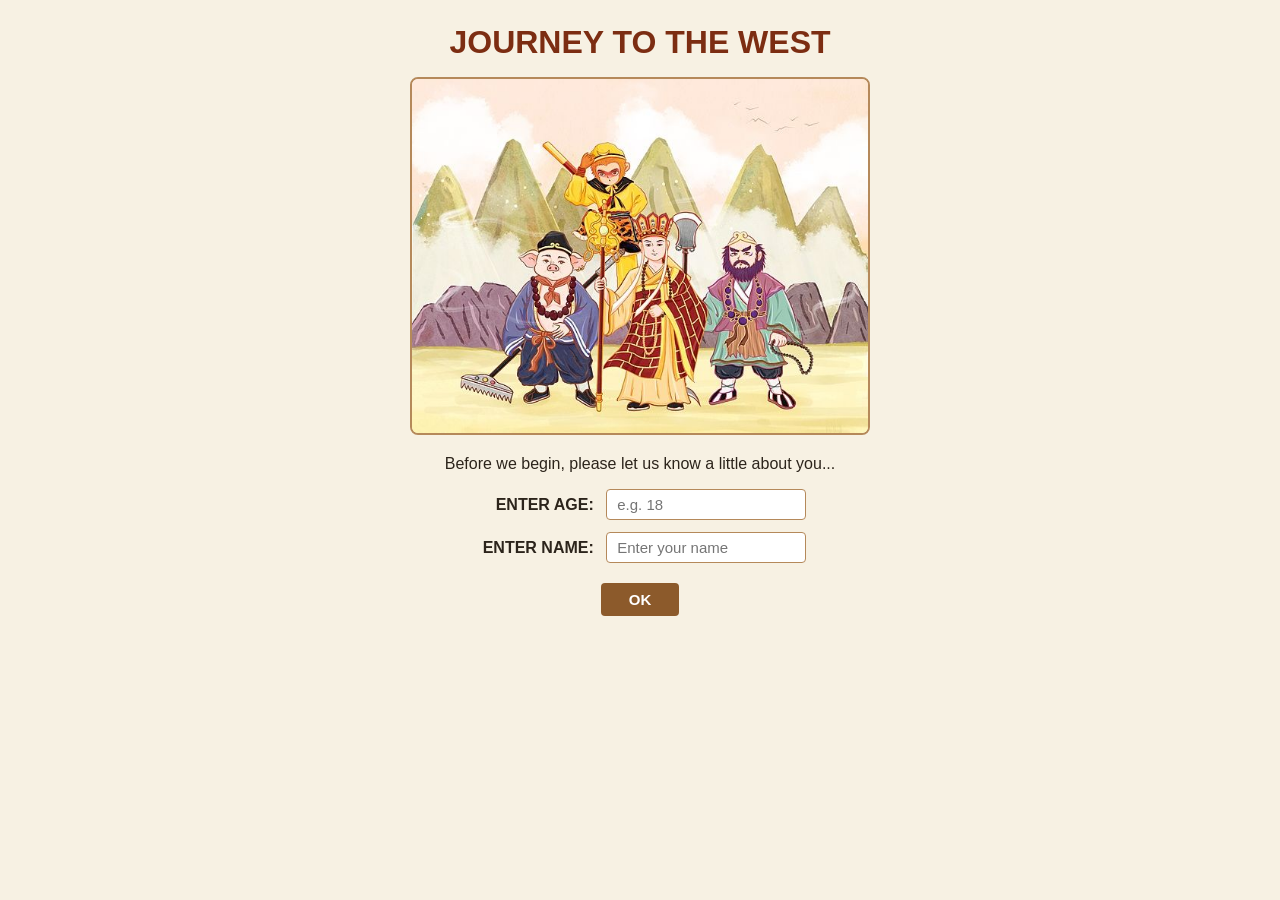
<file: static/html/index.html>
<!DOCTYPE html>
<html lang="en">
<head>
  <meta charset="UTF-8" />
  <title>Journey to the West</title>
  <link rel="stylesheet" href="/static/style.css" />
  <script src="/static/game.js" defer></script>
</head>
<body>
  <main class="container">
    <header class="game-header">
      <h1>JOURNEY TO THE WEST</h1>
    </header>

    <!-- 1. Player Information Entry Page -->
    <section id="intro-screen" class="card">
      <img src="/static/pictures/game_main_picture.jpeg" alt="Game picture">
      
      <p class="subtitle">Before we begin, please let us know a little about you...</p>

      <div class="form-group">
        <label for="player-age">ENTER AGE:</label>
        <input type="number" id="player-age" min="1" max="120" placeholder="e.g. 18" />
      </div>

      <div class="form-group">
        <label for="player-name">ENTER NAME:</label>
        <input type="text" id="player-name" placeholder="Enter your name" />
      </div>

      <p id="form-error" class="error-text hidden"></p>

      <div class="button-group">
        <button id="submit-info-btn" type="button">OK</button>
      </div>
    </section>
  </main>
</body>
</html>
</file>
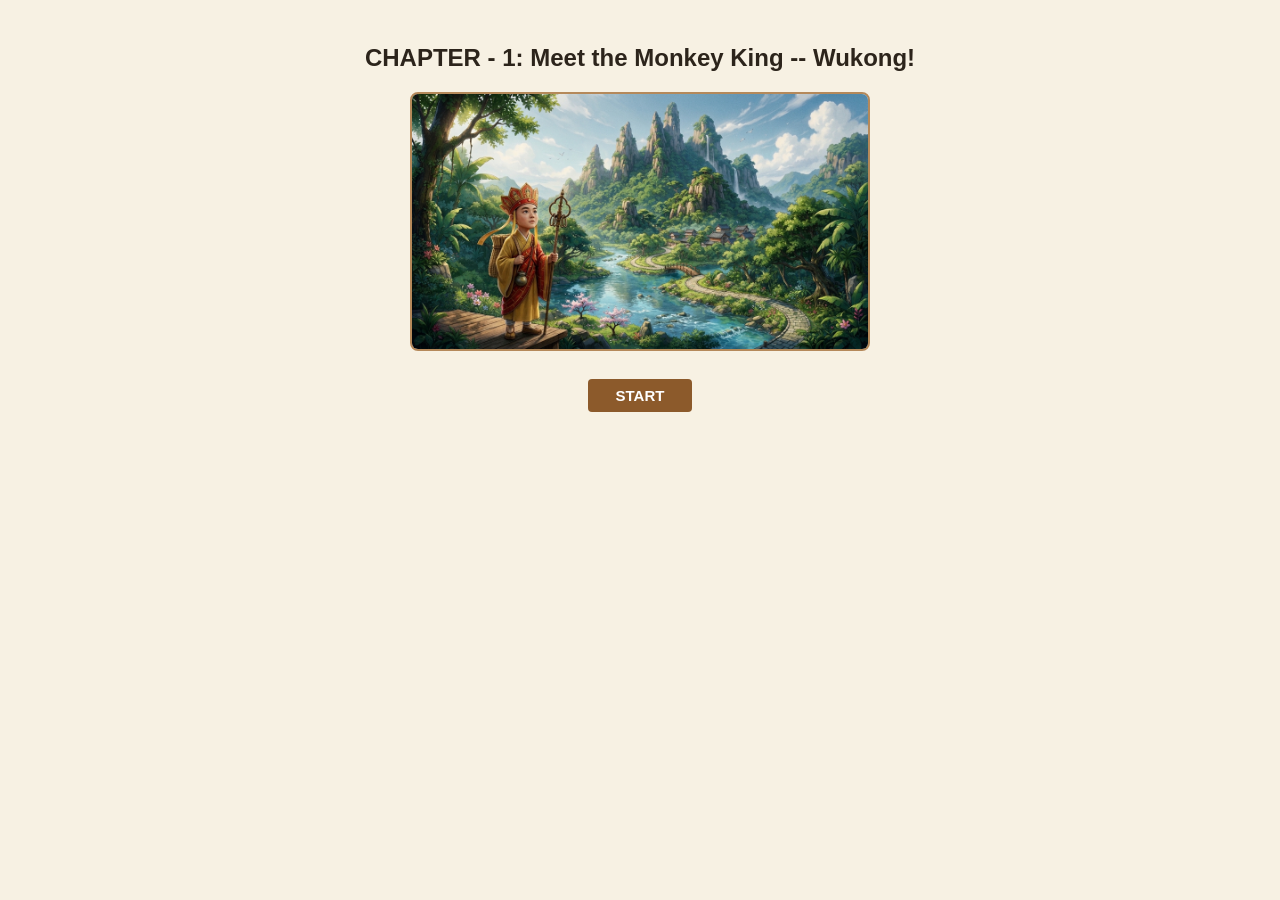
<file: static/html/chapterOne.html>
<!DOCTYPE html>
<html lang="en">
<head>
  <meta charset="UTF-8">
  <title>Chapter 1 - Journey to the West</title>
  <link rel="stylesheet" href="/static/style.css">
  <script src="/static/game.js" defer></script>
</head>
<body>
  <div id="chapter1-container" class="container">
    <!-- chapter1-page1 -->
    <section class="story-step" data-step="1">
      <h2>CHAPTER - 1: Meet the Monkey King -- Wukong!</h2>

      <div class="image-box">
        <img src="/static/pictures/hand_mountain.png" alt="Five Elements Mountain">
      </div>

      <div class="button-group">
        <button type="button" class="next-step-btn" data-next="2">START</button>
      </div>
    </section>

    <!-- chapter1-page2 -->
     <section class="story-step" data-step="2">
      <!-- show arrived text -->
      <div class="location-info">
        <h2>YOU Arrived</h2>
        <h3>HAND MOUNTAIN</h3>
      </div>

      <!-- show description of chapter1 -->
      <div class="description-area">
        <p>
          <strong>DESCRIPTION :</strong>
          Beneath the towering peaks of Hand Mountain, Sun Wukong has been sealed for five hundred years. 
          Approach carefully and listen to his plea to earn his trust on your journey west.
        </p>
      </div>

      <!-- button to page3 -->
      <div class="button-group">
        <button type="button" class="next-step-btn" data-next="3">CONTINUE</button>
      </div>
    </section>

    <!--page3: Guanyin appeared and tell something--> 
    <section class="story-step" data-step="3">
      <div class="event-banner">
        <h3>Godess Guanyin Appeared</h3>
      </div>

      <div class="dialogue-row">
        <div class="character-box">
          <img src="/static/pictures/guanyin.jpeg" alt="Goddess Guanyin">
        </div>

        <div class="dialogue-box">
          <p class="dialogue-title"><strong>INTRODUCE</strong></p>
          <p class="dialogue-text">
            I am Guanyin. Beneath this mountain lies Sun Wukong, once rebellious yet destined to protect the pilgrim on the journey to the Western Heaven.
          </p>
        </div>
      </div>

      <!-- button to page4 -->
      <div class="button-group">
        <button type="button" class="next-step-btn" data-next="4">CONTINUE</button>
      </div>
    </section>

    <!-- show page4 -->
    <section class="story-step" data-step="4">
      <!-- set status button -->
      <div class="top-bar">
        <button type="button" class="status-btn">STATUS</button>
      </div>

      <div class="scene-row">
        <div class="scene-box">
          <img src="/static/pictures/peach_tree.jpeg" alt="A big peach tree">
        </div>

        <div class="choice-box">
          <p class="scene-text">A big peach tree...</p>

          <div class="choice-buttons">
            <button type="button" class="next-step-btn choice-btn" data-next="5">Ignore</button>
            <button type="button" class="next-step-btn choice-btn" data-next="5">pick peach</button>
          </div>
        </div>
      </div>
    </section>

    <!-- page5 -->
    <section class="story-step" data-step="5">
      <!-- set status button -->
      <div class="top-bar">
        <button type="button" class="status-btn">STATUS</button>
      </div>

      <div class="scene-row">
        <div class="scene-box">
          <img src="/static/pictures/monkey_trapped.png" alt="A monkey like person trapped in the stones in mountain">
        </div>

        <div class="choice-box">
          <p class="scene-text">A monkey like person seemed trapped in the stones in mountain</p>

          <div class="choice-buttons">
            <button type="button" class="next-step-btn choice-btn" data-next="6a">Talk to him</button>
            <button type="button" class="next-step-btn choice-btn" data-next="6b">Give him a peach</button>
          </div>
        </div>
      </div>
    </section>

    <!-- 6a page-rejection -->
    <section class="story-step" data-step="6a">
      <!-- set status button -->
      <div class="top-bar">
        <button type="button" class="status-btn">STATUS</button>
      </div>

      <div class="scene-row">
        <div class="scene-box">
          <img src="/static/pictures/angry_monkey.jpeg" alt="Monkey rejection">
        </div>

        <div class="choice-box">
          <p class="scene-text">Rude words</p>

          <div class="choice-buttons">
            <button type="button" class="next-step-btn choice-btn" data-next="4">Please wait</button>
            <button type="button" class="next-step-btn choice-btn" data-next="7d">End and leave</button>
          </div>
        </div>
      </div>
    </section>

    <!--6b page-dialogue-->
    <section class="story-step" data-step="6b">
      <!-- set status button -->
      <div class="top-bar">
        <button type="button" class="status-btn">STATUS</button>
      </div>

      <div class="scene-row">
        <div class="scene-box">
          <img src="/static/pictures/monkey_dialogue.jpg" alt="Monkey dialogue">
        </div>

        <div class="choice-box">
          <p class="scene-text">Who are you? What do you want from me?</p>

          <div class="choice-buttons">
            <button type="button" class="next-step-btn choice-btn" data-next="7a">
              <span class="option-label">A:</span>
              <span class="option-desc">Sit down, listen to his 500-year solitude, clean his fur and share your journey mission, kindly invite him as an equal partner.</span>
            </button>
            <button type="button" class="next-step-btn choice-btn" data-next="7b">
              <span class="option-label">B:</span>
              <span class="option-desc">Feed him more peaches and offer a practical deal: set him freedom in exchange for protection.</span>
            </button>
            <button type="button" class="next-step-btn choice-btn" data-next="7c">
              <span class="option-label">C:</span>
              <span class="option-desc">Recite the tightening curse from Guanyin to force his submission and bring up his past mistakes.</span>
            </button>
          </div>
        </div>
      </div>
    </section>

    <!-- 7A：player choice-show chapter1 result -->
    <section class="story-step" data-step="7a" style="display: none;">
      <div class="choice-box">
        <h2 class="chapter-title">Chapter 1 Complete</h2>
        <p class="scene-text">A. TRUST SCORE + 40</p>
        <p class="scene-text">Wukong joins the team.</p>

        <div class="choice-buttons">
          <button type="button" class="choice-btn chapter2-btn">CONTINUE</button>
        </div>
      </div>
    </section>

    <!-- 7B：player choice-show chapter1 result -->
    <section class="story-step" data-step="7b" style="display: none;">
      <div class="choice-box">
        <h2 class="chapter-title">Chapter 1 Complete</h2>
        <p class="scene-text">B. TRUST SCORE + 20</p>
        <p class="scene-text">Wukong joins the team.</p>

        <div class="choice-buttons">
          <button type="button" class="choice-btn chapter2-btn">CONTINUE</button>
        </div>
      </div>
    </section>

    <!-- 7c：player choice-show chapter1 result -->
    <section class="story-step" data-step="7c" style="display: none;">
      <div class="choice-box">
        <h2 class="chapter-title">Chapter 1 Complete</h2>
        <p class="scene-text">C. TRUST SCORE + 10</p>
        <p class="scene-text">Wukong joins the team.</p>

        <div class="choice-buttons">
          <button type="button" class="choice-btn chapter2-btn">CONTINUE</button>
        </div>
      </div>
    </section>

    <!-- 7D：Xuanzang leave the hand mountain alone. -->
    <section class="story-step" data-step="7d" style="display: none;">
      <div class="choice-box">
        <h2 class="chapter-title">Chapter 1 Complete</h2>
        <p class="scene-text">You leave the hand mountain alone.</p>

        <div class="choice-buttons">
          <button type="button" class="choice-btn chapter2-btn">CONTINUE</button>
        </div>
      </div>
    </section>
</div>
</body>
</html>
</file>
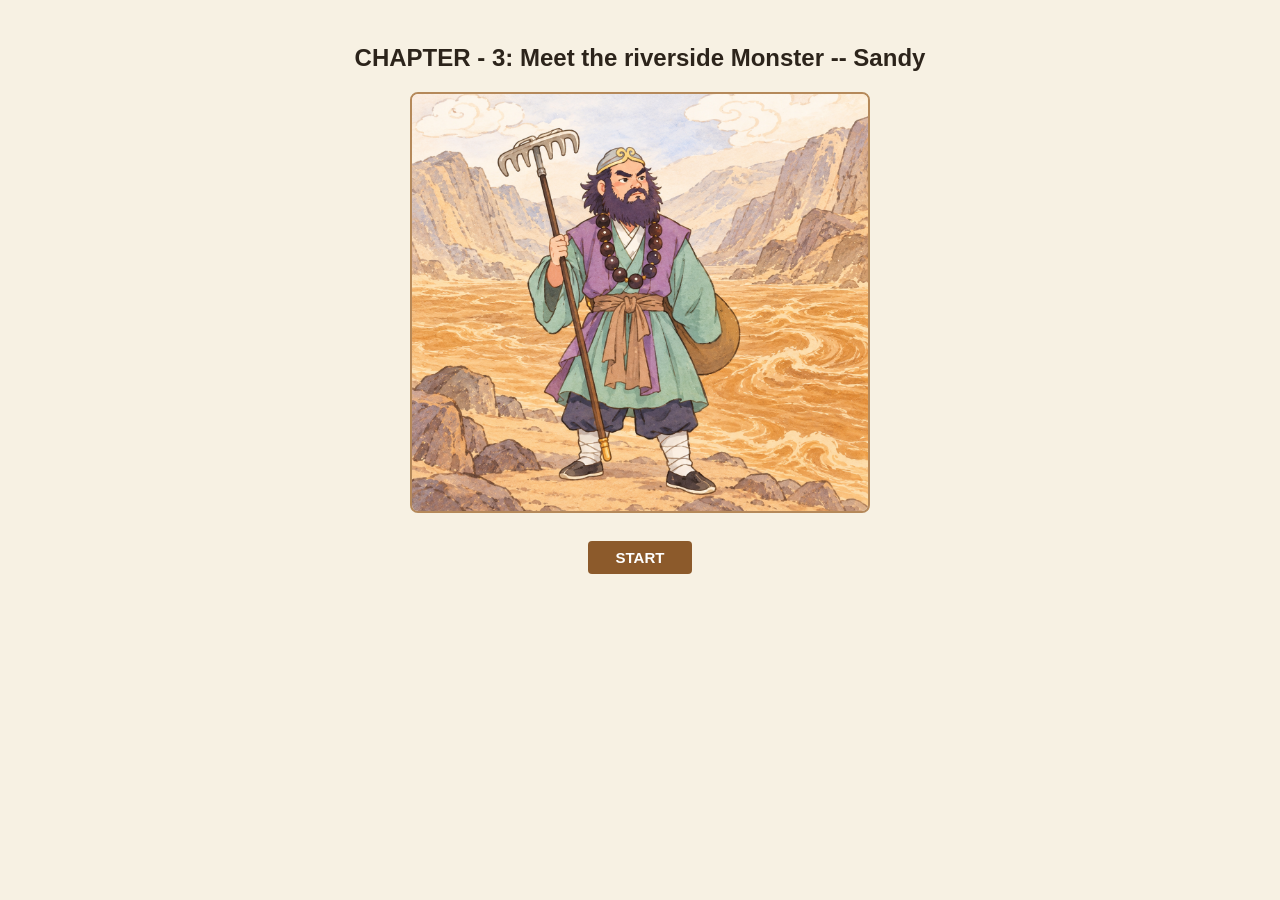
<file: static/html/chapterThree.html>
<!DOCTYPE html>
<html lang="en">
<head>
  <meta charset="UTF-8">
  <title>Chapter 3 - Journey to the West</title>
  <link rel="stylesheet" href="/static/style.css">
  <script src="/static/game.js" defer></script>
</head>
<body>
  <div id="chapter3-container" class="container">
    <!-- chapter3-page1 -->
    <section class="story-step" data-step="1">
      <h2>CHAPTER - 3: Meet the riverside Monster -- Sandy</h2>

      <div class="image-box">
        <img src="/static/pictures/flowingsand_river.png" alt="Flowingsand River">
      </div>

      <div class="button-group">
        <button type="button" class="next-step-btn" data-next="2">START</button>
      </div>
    </section>

    <!-- chapter3-page2 -->
     <section class="story-step" data-step="2">
      <!-- show arrived text -->
      <div class="location-info">
        <h2>YOU Arrived</h2>
        <h3>Flowingsand River.</h3>
      </div>

      <!-- show description of chapter2 -->
      <div class="description-area">
        <p>
          <strong>DESCRIPTION :</strong>
         At the scary Flowingsand River, a fierce, red-bearded river monster emerges from the deep waters.
         He was once the General of the Guard team. He was exiled for breaking a valuable crystal and today suffers daily torture from flying swords.
        </p>
      </div>

      <!-- button to page3 -->
      <div class="button-group">
        <button type="button" class="next-step-btn" data-next="3">CONTINUE</button>
      </div>
    </section>

    <!--page3: --> 
    <section class="story-step" data-step="3">
      <div class="event-banner">
        <h3>some text</h3>
      </div>

      <!-- button to page4 -->
      <div class="button-group">
        <button type="button" class="next-step-btn" data-next="4">CONTINUE</button>
      </div>
    </section>

    <!-- show page4 -->
    <section class="story-step" data-step="4">
      <!-- set status button -->
      <div class="top-bar">
        <button type="button" class="status-btn">STATUS</button>
      </div>

      <div class="scene-row">
        <div class="scene-box">
          <img src="/static/pictures/steamed_Bun_Xuanzang.png" alt="Steamed Bun on the ground...">
        </div>

        <div class="choice-box">
          <p class="scene-text">Skull Necklace on the ground...</p>

          <div class="choice-buttons">
            <button type="button" class="next-step-btn choice-btn" data-next="5">Ignore</button>
            <button type="button" class="next-step-btn choice-btn" data-next="5">pick it</button>
          </div>
        </div>
      </div>
    </section>

    <!-- page5 -->
    <section class="story-step" data-step="5">
      <!-- set status button -->
      <div class="top-bar">
        <button type="button" class="status-btn">STATUS</button>
      </div>

      <div class="scene-row">
        <div class="scene-box">
          <img src="/static/pictures/Xuanzang_meet_Pigsy.png" alt="Xuanzang meets Pigsy">
        </div>

        <div class="choice-box">
          <p class="scene-text">I am so hungry now.</p>

          <div class="choice-buttons">
            <button type="button" class="next-step-btn choice-btn" data-next="6a">Talk to him</button>
            <button type="button" class="next-step-btn choice-btn" data-next="6b">Give him the Necklace</button>
          </div>
        </div>
      </div>
    </section>

    <!-- 6a page-rejection -->
    <section class="story-step" data-step="6a">
      <!-- set status button -->
      <div class="top-bar">
        <button type="button" class="status-btn">STATUS</button>
      </div>

      <div class="scene-row">
        <div class="scene-box">
          <img src="/static/pictures/angry_monkey.jpeg" alt="Monkey rejection">
        </div>

        <div class="choice-box">
          <p class="scene-text">Rude words</p>

          <div class="choice-buttons">
            <button type="button" class="next-step-btn choice-btn" data-next="4">Please wait</button>
            <button type="button" class="next-step-btn choice-btn" data-next="7d">End and leave</button>
          </div>
        </div>
      </div>
    </section>

    <!--6b page-dialogue-->
    <section class="story-step" data-step="6b">
      <!-- set status button -->
      <div class="top-bar">
        <button type="button" class="status-btn">STATUS</button>
      </div>

      <div class="scene-row">
        <div class="scene-box">
          <img src="/static/pictures/monkey_dialogue.jpg" alt="Monkey dialogue">
        </div>

        <div class="choice-box">
          <p class="scene-text">Sandy's eyes blurred with tears, asked: "What and why would you want me?".</p>

          <div class="choice-buttons">
            <button type="button" class="next-step-btn choice-btn" data-next="7a">
              <span class="option-label">A:</span>
              <span class="option-desc">Provide emotional safety, tell him he is no longer a sinner in your team, and value him as aa key partner in this great journey.</span>
            </button>
            <button type="button" class="next-step-btn choice-btn" data-next="7b">
              <span class="option-label">B:</span>
              <span class="option-desc">Assign him a clear task: look after the luggage and logistics, promising to free him from the river.</span>
            </button>
            <button type="button" class="next-step-btn choice-btn" data-next="7c">
              <span class="option-label">C:</span>
              <span class="option-desc">Preach to him sternly that he must endure all hardship during the journey to redeem his heavy sins.</span>
            </button>
          </div>
        </div>
      </div>
    </section>

    <!-- 7A：player choice-show chapter1 result -->
    <section class="story-step" data-step="7a" style="display: none;">
      <div class="choice-box">
        <h2 class="chapter-title">Chapter 3 Complete</h2>
        <p class="scene-text">A. TRUST SCORE + 40</p>
        <p class="scene-text">Sandy joins the team.</p>

        <div class="choice-buttons">
          <button type="button" class="choice-btn chapter3-btn">CONTINUE</button>
        </div>
      </div>
    </section>

    <!-- 7B：player choice-show chapter1 result -->
    <section class="story-step" data-step="7b" style="display: none;">
      <div class="choice-box">
        <h2 class="chapter-title">Chapter 3 Complete</h2>
        <p class="scene-text">B. TRUST SCORE + 20</p>
        <p class="scene-text">Sandy joins the team.</p>

        <div class="choice-buttons">
          <button type="button" class="choice-btn chapter3-btn">CONTINUE</button>
        </div>
      </div>
    </section>

    <!-- 7c：player choice-show chapter1 result -->
    <section class="story-step" data-step="7c" style="display: none;">
      <div class="choice-box">
        <h2 class="chapter-title">Chapter 3 Complete</h2>
        <p class="scene-text">C. TRUST SCORE + 10</p>
        <p class="scene-text">Sandy joins the team.</p>

        <div class="choice-buttons">
          <button type="button" class="choice-btn chapter3-btn">CONTINUE</button>
        </div>
      </div>
    </section>

    <!-- 7D：Xuanzang leave the Gao village alone. -->
    <section class="story-step" data-step="7d" style="display: none;">
      <div class="choice-box">
        <h2 class="chapter-title">Chapter 3 Complete</h2>
        <p class="scene-text">You leave the Flowingsand River alone.</p>

        <div class="choice-buttons">
          <button type="button" class="choice-btn chapter3-btn">CONTINUE</button>
        </div>
      </div>
    </section>
  </div>
</body>
</html>
</file>
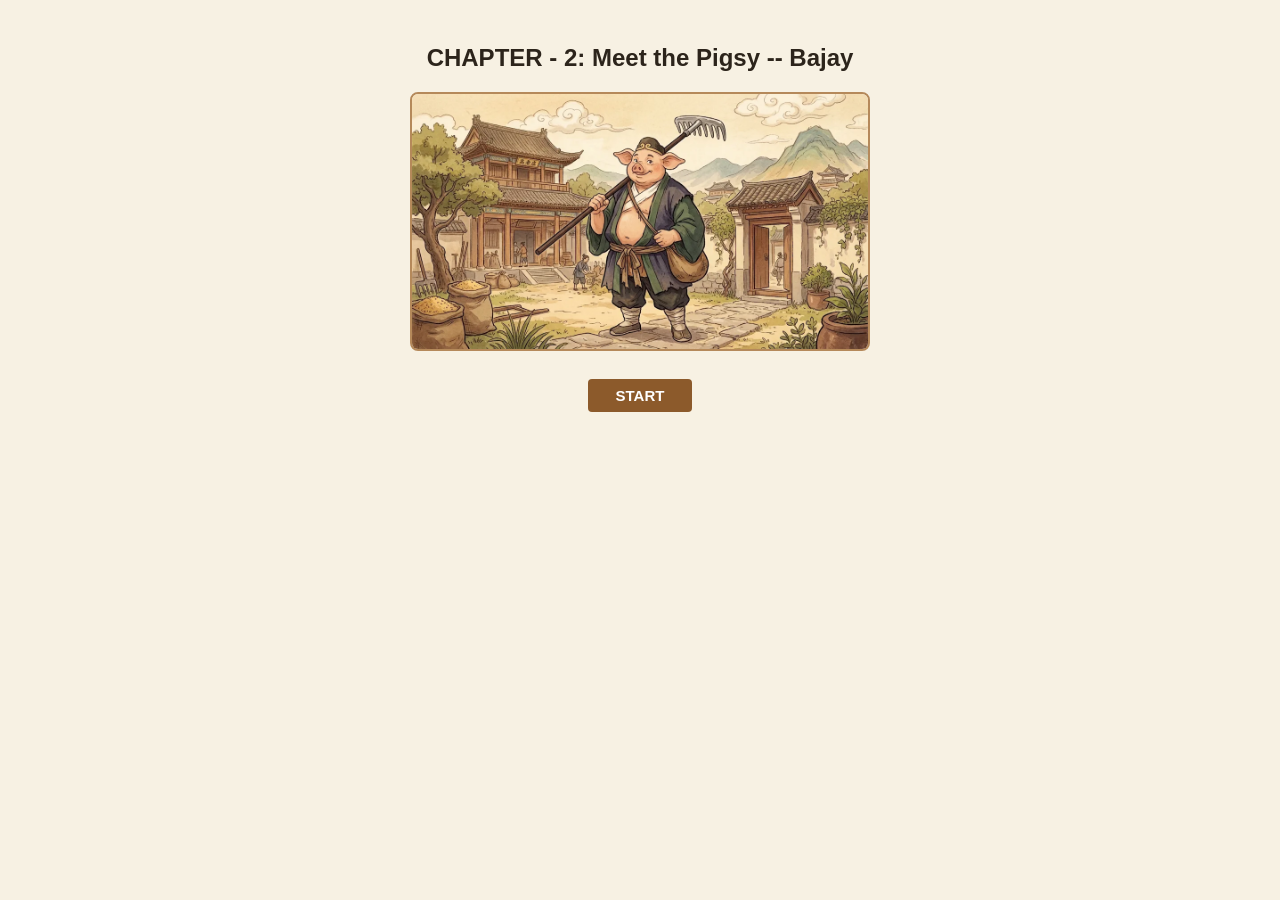
<file: static/html/chapterTwo.html>
<!DOCTYPE html>
<html lang="en">
<head>
  <meta charset="UTF-8">
  <title>Chapter 2 - Journey to the West</title>
  <link rel="stylesheet" href="/static/style.css">
  <script src="/static/game.js" defer></script>
</head>
<body>
  <div id="chapter2-container" class="container">
    <!-- chapter2-page1 -->
    <section class="story-step" data-step="1">
      <h2>CHAPTER - 2: Meet the Pigsy -- Bajay</h2>

      <div class="image-box">
        <img src="/static/pictures/gao_village.png" alt="gao_village">
      </div>

      <div class="button-group">
        <button type="button" class="next-step-btn" data-next="2">START</button>
      </div>
    </section>

    <!-- chapter2-page2 -->
     <section class="story-step" data-step="2">
      <!-- show arrived text -->
      <div class="location-info">
        <h2>YOU Arrived</h2>
        <h3>GAO VILLAGE</h3>
      </div>

      <!-- show description of chapter2 -->
      <div class="description-area">
        <p>
          <strong>DESCRIPTION :</strong>
          The villagers complain about a monster with a pig-like face who has taken over a household and ruined the farmland.
          Some said that he was once a god from Heaven, exiled to human world for misbehavior.
          Despite his terrifying appearance, he has a soft heart and is loyal to people he loves.
        </p>
      </div>

      <!-- button to page3 -->
      <div class="button-group">
        <button type="button" class="next-step-btn" data-next="3">CONTINUE</button>
      </div>
    </section>

    <!--page3: --> 
    <section class="story-step" data-step="3">
      <div class="event-banner">
        <h3>some text</h3>
      </div>

      <!-- button to page4 -->
      <div class="button-group">
        <button type="button" class="next-step-btn" data-next="4">CONTINUE</button>
      </div>
    </section>

    <!-- show page4 -->
    <section class="story-step" data-step="4">
      <!-- set status button -->
      <div class="top-bar">
        <button type="button" class="status-btn">STATUS</button>
      </div>

      <div class="scene-row">
        <div class="scene-box">
          <img src="/static/pictures/steamed_Bun_Xuanzang.png" alt="Steamed Bun on the ground...">
        </div>

        <div class="choice-box">
          <p class="scene-text">Steamed Bun on the ground...</p>

          <div class="choice-buttons">
            <button type="button" class="next-step-btn choice-btn" data-next="5">Ignore</button>
            <button type="button" class="next-step-btn choice-btn" data-next="5">pick it</button>
          </div>
        </div>
      </div>
    </section>

    <!-- page5 -->
    <section class="story-step" data-step="5">
      <!-- set status button -->
      <div class="top-bar">
        <button type="button" class="status-btn">STATUS</button>
      </div>

      <div class="scene-row">
        <div class="scene-box">
          <img src="/static/pictures/Xuanzang_meet_Pigsy.png" alt="Xuanzang meets Pigsy">
        </div>

        <div class="choice-box">
          <p class="scene-text">I am so hungry now.</p>

          <div class="choice-buttons">
            <button type="button" class="next-step-btn choice-btn" data-next="6a">Talk to him</button>
            <button type="button" class="next-step-btn choice-btn" data-next="6b">Give him the Bun</button>
          </div>
        </div>
      </div>
    </section>

    <!-- 6a page-rejection -->
    <section class="story-step" data-step="6a">
      <!-- set status button -->
      <div class="top-bar">
        <button type="button" class="status-btn">STATUS</button>
      </div>

      <div class="scene-row">
        <div class="scene-box">
          <img src="/static/pictures/angry_monkey.jpeg" alt="Monkey rejection">
        </div>

        <div class="choice-box">
          <p class="scene-text">Rude words</p>

          <div class="choice-buttons">
            <button type="button" class="next-step-btn choice-btn" data-next="4">Please wait</button>
            <button type="button" class="next-step-btn choice-btn" data-next="7d">End and leave</button>
          </div>
        </div>
      </div>
    </section>

    <!--6b page-dialogue-->
    <section class="story-step" data-step="6b">
      <!-- set status button -->
      <div class="top-bar">
        <button type="button" class="status-btn">STATUS</button>
      </div>

      <div class="scene-row">
        <div class="scene-box">
          <img src="/static/pictures/monkey_dialogue.jpg" alt="Monkey dialogue">
        </div>

        <div class="choice-box">
          <p class="scene-text">You are not bad person. I used to have friends who care for me.</p>

          <div class="choice-buttons">
            <button type="button" class="next-step-btn choice-btn" data-next="7a">
              <span class="option-label">A:</span>
              <span class="option-desc">Show respect for his historic honor, show empathy to his experience, and invite him to seek a greater destiny with you.</span>
            </button>
            <button type="button" class="next-step-btn choice-btn" data-next="7b">
              <span class="option-label">B:</span>
              <span class="option-desc">Offer him a practical contract: full meals through the journey and permanent position in Heaven's official department after the journey.</span>
            </button>
            <button type="button" class="next-step-btn choice-btn" data-next="7c">
              <span class="option-label">C:</span>
              <span class="option-desc">Threaten him and forbid him from seeking a family.</span>
            </button>
          </div>
        </div>
      </div>
    </section>

    <!-- 7A：player choice-show chapter1 result -->
    <section class="story-step" data-step="7a" style="display: none;">
      <div class="choice-box">
        <h2 class="chapter-title">Chapter 2 Complete</h2>
        <p class="scene-text">A. TRUST SCORE + 40</p>
        <p class="scene-text">Pigsy joins the team.</p>

        <div class="choice-buttons">
          <button type="button" class="choice-btn chapter3-btn">CONTINUE</button>
        </div>
      </div>
    </section>

    <!-- 7B：player choice-show chapter1 result -->
    <section class="story-step" data-step="7b" style="display: none;">
      <div class="choice-box">
        <h2 class="chapter-title">Chapter 2 Complete</h2>
        <p class="scene-text">B. TRUST SCORE + 20</p>
        <p class="scene-text">Pigsy joins the team.</p>

        <div class="choice-buttons">
          <button type="button" class="choice-btn chapter3-btn">CONTINUE</button>
        </div>
      </div>
    </section>

    <!-- 7c：player choice-show chapter1 result -->
    <section class="story-step" data-step="7c" style="display: none;">
      <div class="choice-box">
        <h2 class="chapter-title">Chapter 2 Complete</h2>
        <p class="scene-text">C. TRUST SCORE + 10</p>
        <p class="scene-text">Pigsy joins the team.</p>

        <div class="choice-buttons">
          <button type="button" class="choice-btn chapter3-btn">CONTINUE</button>
        </div>
      </div>
    </section>

    <!-- 7D：Xuanzang leave the Gao village alone. -->
    <section class="story-step" data-step="7d" style="display: none;">
      <div class="choice-box">
        <h2 class="chapter-title">Chapter 2 Complete</h2>
        <p class="scene-text">You leave the Gao village alone.</p>

        <div class="choice-buttons">
          <button type="button" class="choice-btn chapter3-btn">CONTINUE</button>
        </div>
      </div>
    </section>

  </div>
</body>
</html>
</file>
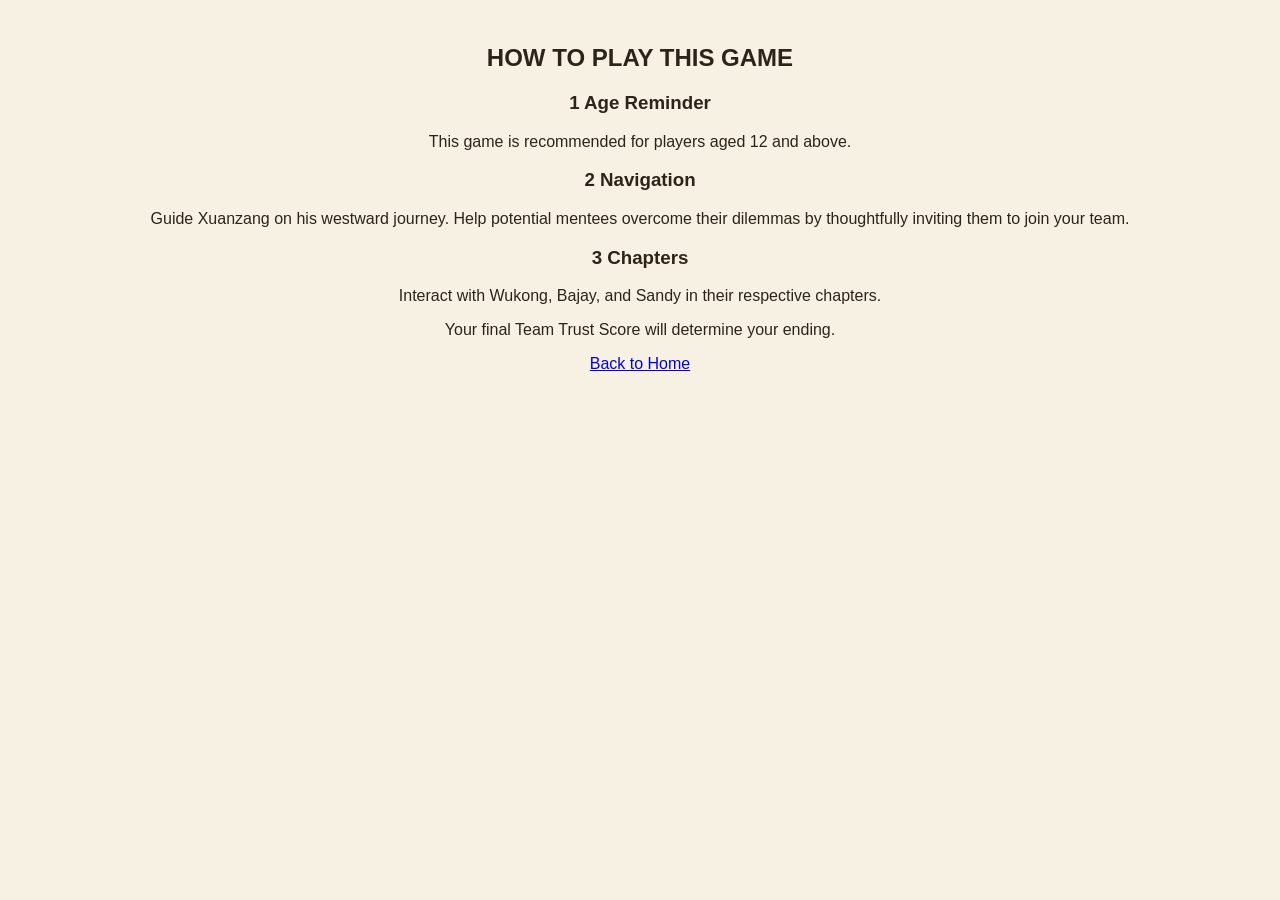
<file: static/html/guide.html>
<!DOCTYPE html>
<html lang="en">
<head>
  <meta charset="UTF-8">
  <title>How to Play - Journey to the West</title>
  <link rel="stylesheet" href="/static/style.css">
</head>
<body>
  <div class="container">
    <h2>HOW TO PLAY THIS GAME</h2>

    <div class="guide-section">
      <h3>1 Age Reminder</h3>
      <p>This game is recommended for players aged 12 and above.</p>
    </div>

    <div class="guide-section">
      <h3>2 Navigation</h3>
      <p>Guide Xuanzang on his westward journey. Help potential mentees overcome their dilemmas by thoughtfully inviting them to join your team.</p>
    </div>

    <div class="guide-section">
      <h3>3 Chapters</h3>
      <p>Interact with Wukong, Bajay, and Sandy in their respective chapters.</p>
      <p>Your final Team Trust Score will determine your ending.</p>
    </div>

    <div class="button-group">
      <a href="/home" class="btn">Back to Home</a>
    </div>
  </div>
</body>
</html>
</file>
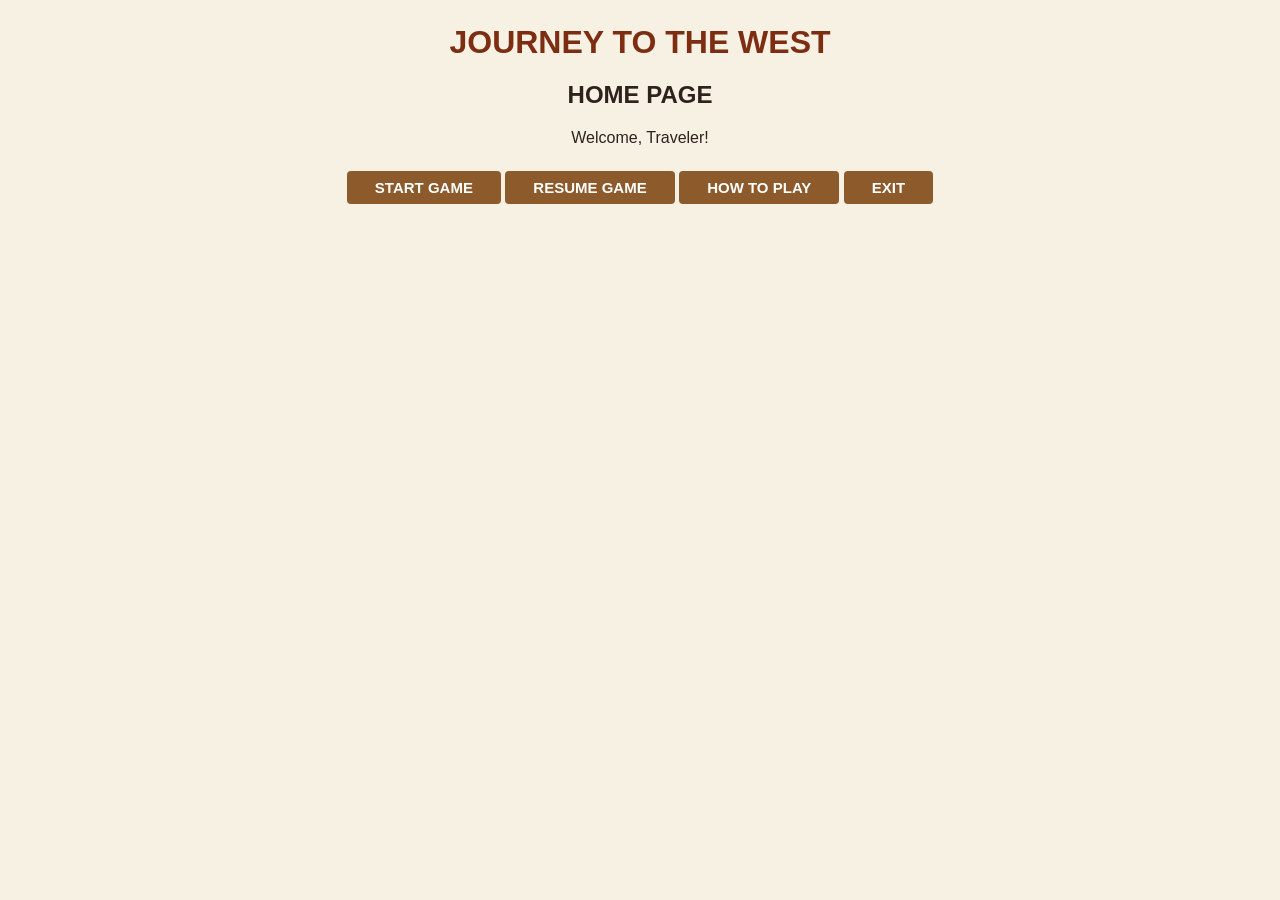
<file: static/html/home.html>
<!DOCTYPE html>
<html lang="en">
<head>
  <meta charset="UTF-8" />
  <title>Home - Journey to the West</title>
  <link rel="stylesheet" href="/static/style.css" />
  <script src="/static/game.js" defer></script>
</head>
<body>
  <main class="container">
    <header class="game-header">
      <h1>JOURNEY TO THE WEST</h1>
    </header>

    <section id="home-screen" class="card">
      <h2>HOME PAGE</h2>
      <p id="welcome-text" class="subtitle">Welcome, Traveler!</p>

      <div class="button-group">
        <button id="start-game-btn" type="button" onclick="window.location.href='/chapter-1'">START GAME</button>
        <button id="resume-game-btn" type="button">RESUME GAME</button>
        <button id="how-to-play-btn" type="button" onclick="window.location.href='/guide'">HOW TO PLAY</button>
        <button id="exit-home-btn" type="button" onclick="window.location.href='/'">EXIT</button>
      </div>
    </section>
  </main>
</body>
</html>
</file>
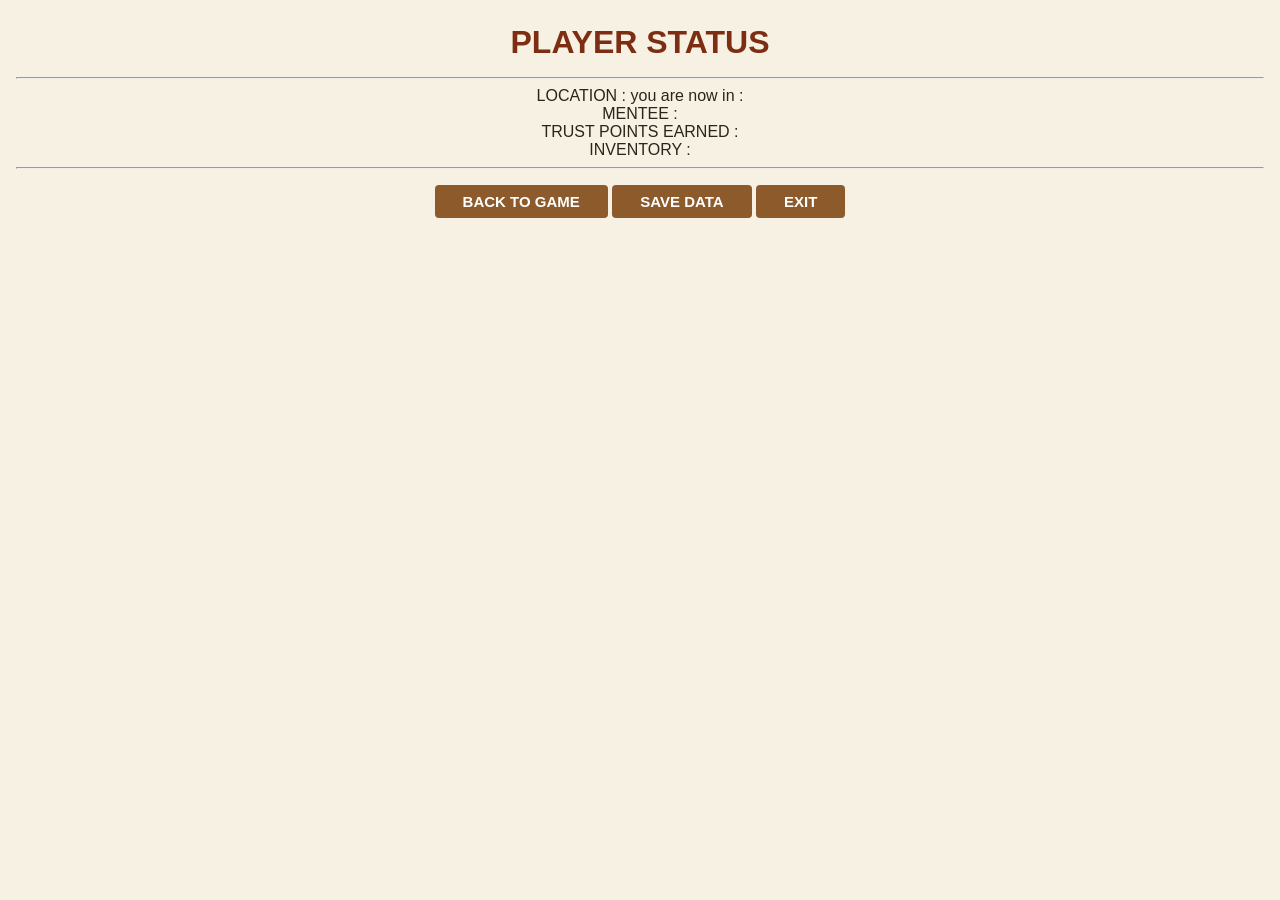
<file: static/html/status.html>
<!DOCTYPE html>
<html lang="en">
<head>
  <meta charset="UTF-8">
  <title>Player Status</title>
  <link rel="stylesheet" href="/static/style.css">
  <script src="/static/game.js" defer></script>
</head>
<body>
  <main class="status-page" id="status-container">
    <!-- Top title -->
    <header class="status-header">
      <h1 class="status-title">PLAYER STATUS</h1>
    </header>

    <hr class="status-divider">

    <!-- status information area -->
    <section class="status-details">
      <div class="status-row">
        <span class="status-label">LOCATION : you are now in :</span>
        <div class="status-value-box" id="status-location"></div>
      </div>

      <div class="status-row">
        <span class="status-label">MENTEE :</span>
        <div class="status-value-box" id="status-mentee"></div>
      </div>

      <div class="status-row">
        <span class="status-label">TRUST POINTS EARNED :</span>
        <div class="status-value-box" id="status-trust-points"></div>
      </div>

      <div class="status-row status-inventory-row">
        <span class="status-label">INVENTORY :</span>
        <div class="inventory-slots" id="status-inventory">
          <div class="inventory-slot" data-slot="1"></div>
          <div class="inventory-slot" data-slot="2"></div>
          <div class="inventory-slot" data-slot="3"></div>
        </div>
      </div>
    </section>

    <hr class="status-divider">

    <!-- Three button linked to somewhere -->
    <footer class="status-actions">
      <button type="button" class="back-to-game-btn" id="back-to-game-btn">BACK TO GAME</button>
      <button type="button" class="save-data-btn" id="save-data-btn">SAVE DATA</button>
      <button type="button" class="exit-home-btn" id="exit-to-home-btn">EXIT</button>
    </footer>
  </main>
</body>
</html>
</file>
<file: static/style.css>
* {
  box-sizing: border-box;
}

body {
  margin: 0;
  padding: 24px 16px;
  font-family: Arial, sans-serif;
  background-color: #f7f1e3;
  color: #2c241b;
  text-align: center;
}

h1 {
  margin: 0 0 16px;
  font-size: 32px;
  color: #7c2d12;
}

img {
  display: block;
  width: 100%;
  max-width: 460px;
  height: auto;
  margin: 0 auto 20px;
  border: 2px solid #b5895a;
  border-radius: 8px;
}

p {
  margin: 10px 0 16px;
  font-size: 16px;
}

label {
  display: inline-block;
  width: 120px;
  text-align: right;
  margin-right: 8px;
  font-weight: bold;
}

input {
  width: 200px;
  padding: 6px 10px;
  margin-bottom: 12px;
  font-size: 15px;
  border: 1px solid #b5895a;
  border-radius: 4px;
}

button {
  margin-top: 8px;
  padding: 8px 28px;
  font-size: 15px;
  font-weight: bold;
  color: #ffffff;
  background-color: #8c5a2b;
  border: none;
  border-radius: 4px;
  cursor: pointer;
}

button:hover {
  background-color: #6f451e;
}

.hidden {
  display: none;
}
</file>
